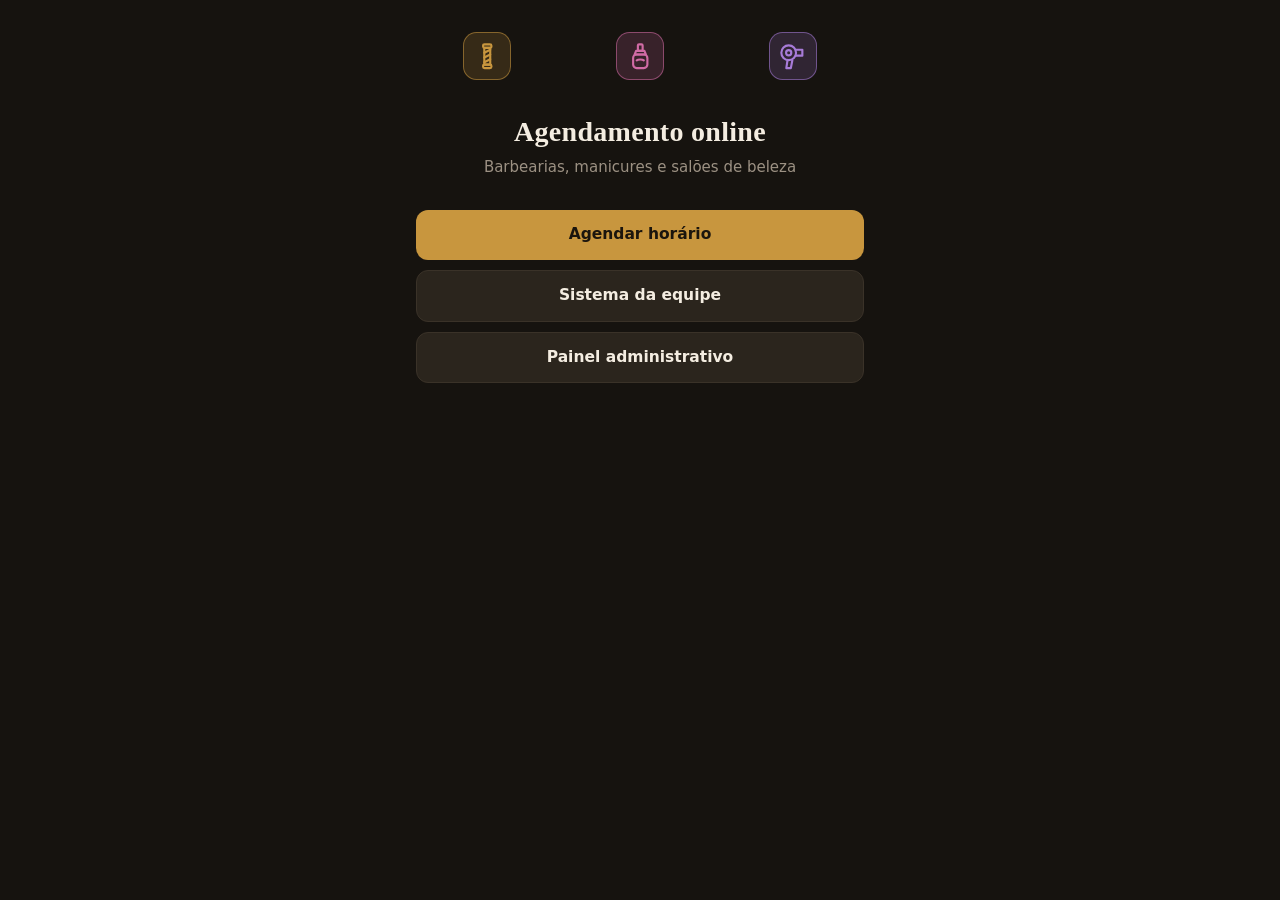
<file: index.html>
<!doctype html>
<html lang="pt-BR">
<head>
  <meta charset="utf-8">
  <meta name="viewport" content="width=device-width, initial-scale=1">
  <meta name="theme-color" content="#16130f">
  <title>Agendamento online</title>
  <link rel="icon" href="comum/icones/icone-192.png">
  <link rel="stylesheet" href="comum/app.css?v=mwjdxwxi">
  <link rel="stylesheet" href="comum/web.css?v=mwjdxwxi">
</head>
<body>
  <div class="pagina">
    <div class="brand"><div class="icones-login" id="logos"></div><h1>Agendamento online</h1><p>Barbearias, manicures e salões de beleza</p></div>
    <div class="btns">
      <a class="btn" style="display:block;text-align:center;text-decoration:none" href="agendar/">Agendar horário</a>
      <a class="btn ghost" style="display:block;text-align:center;text-decoration:none" href="app/">Sistema da equipe</a>
      <a class="btn ghost" style="display:block;text-align:center;text-decoration:none" href="painel/">Painel administrativo</a>
    </div>
  </div>
  <script src="comum/tipos.js?v=mwjdxwxi"></script>
  <script>document.getElementById('logos').innerHTML = Object.keys(TIPOS).map((t) => logoTipo(t, null, 48)).join('');</script>
</body>
</html>
</file>
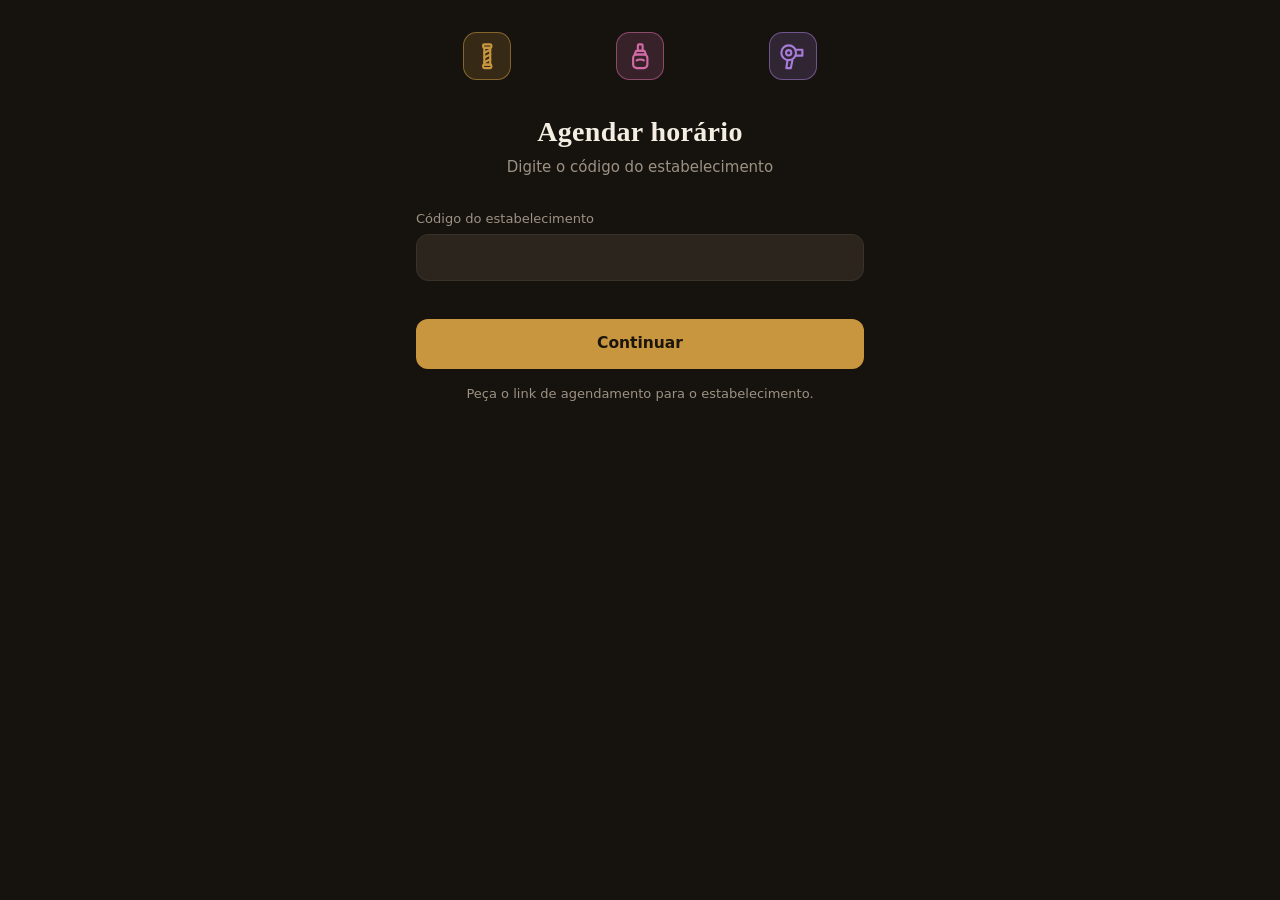
<file: agendar/index.html>
<!doctype html>
<html lang="pt-BR">
<head>
  <meta charset="utf-8">
  <meta name="viewport" content="width=device-width, initial-scale=1, viewport-fit=cover">
  <meta name="theme-color" content="#16130f">
  <title>Agendar horário</title>
  <link rel="icon" href="../comum/icones/icone-192.png">
  <link rel="stylesheet" href="../comum/app.css?v=mwjdxwxi">
  <link rel="stylesheet" href="../comum/web.css?v=mwjdxwxi">
</head>
<body>
  <div id="app" class="pagina"></div>
  <div id="overlays"></div>
  <div id="toast" class="toast"></div>
  <script src="../comum/supabase.js?v=mwjdxwxi"></script>
  <script src="../comum/comum.js?v=mwjdxwxi"></script>
  <script src="../comum/tipos.js?v=mwjdxwxi"></script>
  <script src="agendar.js?v=mwjdxwxi"></script>
</body>
</html>
</file>
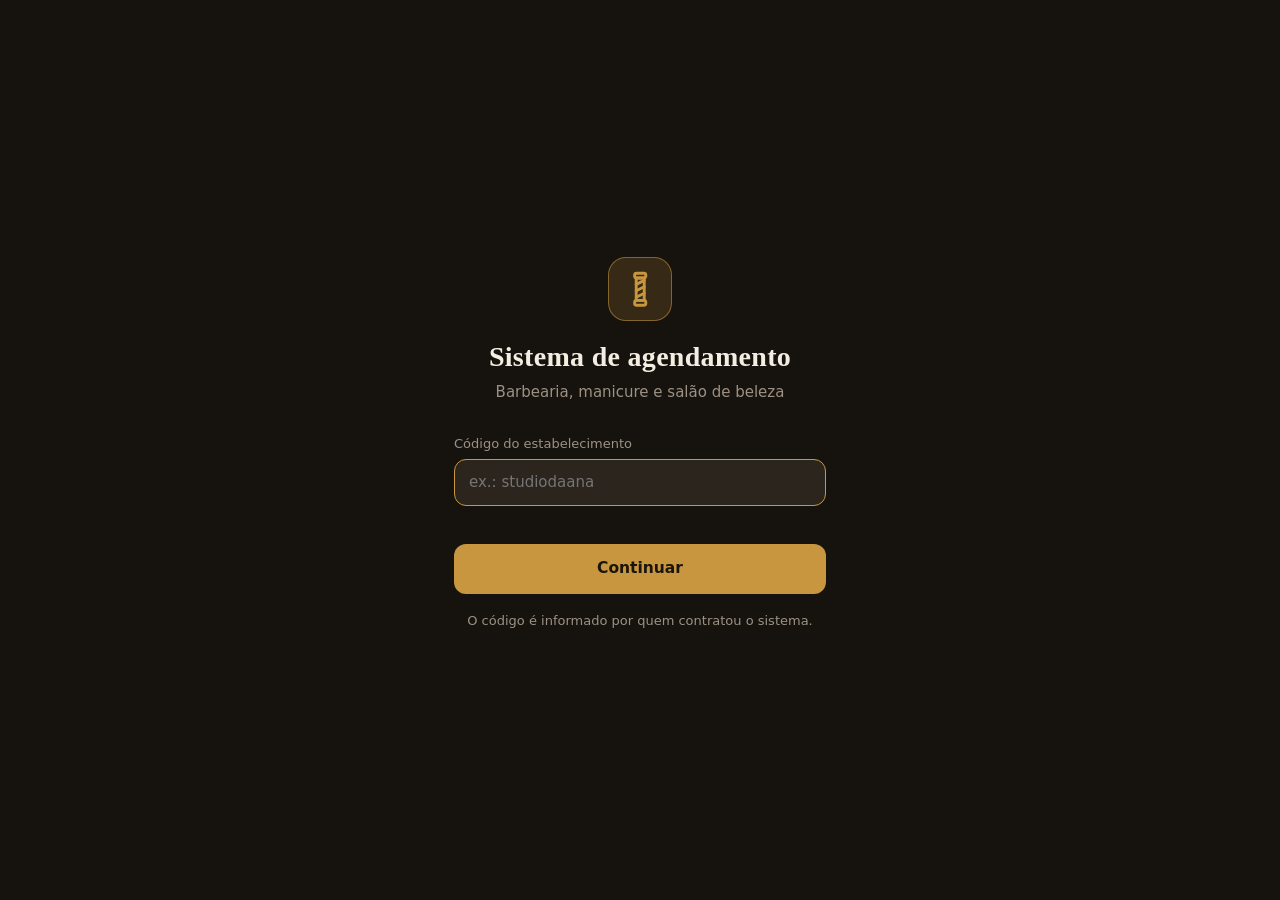
<file: app/index.html>
<!doctype html>
<html lang="pt-BR">
<head>
  <meta charset="utf-8">
  <meta name="viewport" content="width=device-width, initial-scale=1, viewport-fit=cover">
  <meta name="theme-color" content="#16130f">
  <meta name="robots" content="noindex">
  <meta name="mobile-web-app-capable" content="yes">
  <meta name="apple-mobile-web-app-capable" content="yes">
  <title>Sistema</title>
  <link rel="manifest" href="manifest.webmanifest">
  <link rel="icon" href="../comum/icones/icone-192.png">
  <link rel="apple-touch-icon" href="../comum/icones/icone-180.png">
  <link rel="stylesheet" href="../comum/app.css?v=mwjdxwxi">
</head>
<body>
  <div id="app"></div>
  <div id="overlays"></div>
  <div id="toast" class="toast"></div>
  <script src="../comum/supabase.js?v=mwjdxwxi"></script>
  <script src="../comum/tipos.js?v=mwjdxwxi"></script>
  <script src="app.js?v=mwjdxwxi"></script>
</body>
</html>
</file>
<file: comum/app.css>
:root {
  --bg: #16130f;
  --surface: #211c16;
  --surface-2: #2b251d;
  --line: #3a3228;
  --text: #f4ede1;
  --muted: #9c9183;
  --gold: #c8963e;
  --gold-soft: rgba(200, 150, 62, .14);
  --green: #74b36f;
  --green-soft: rgba(116, 179, 111, .14);
  --red: #d8604f;
  --red-soft: rgba(216, 96, 79, .14);
  --blue: #6c9bd8;
  --blue-soft: rgba(108, 155, 216, .14);
  --on-gold: #1b150d;
  --radius: 14px;
  --nav-h: 64px;
}

* { box-sizing: border-box; -webkit-tap-highlight-color: transparent; }
html, body { margin: 0; padding: 0; background: var(--bg); color: var(--text); }
body {
  font-family: system-ui, -apple-system, "Segoe UI", Roboto, sans-serif;
  font-size: 15px;
  line-height: 1.4;
  overscroll-behavior: none;
}
button, input, select, textarea { font: inherit; color: inherit; }
button { cursor: pointer; }

/* ---------- Login ---------- */
.login {
  min-height: 100vh;
  display: flex; flex-direction: column; justify-content: center;
  padding: 32px 24px;
  max-width: 420px; margin: 0 auto;
}
.brand { text-align: center; margin-bottom: 32px; }
.pole {
  width: 22px; height: 64px; margin: 0 auto 16px; border-radius: 11px;
  border: 3px solid var(--gold);
  background: repeating-linear-gradient(135deg, #f4ede1 0 8px, #b33a2e 8px 16px, #f4ede1 16px 24px, #2e5aa8 24px 32px);
}
.brand h1 {
  font-family: Georgia, "Times New Roman", serif;
  font-weight: 600; font-size: 28px; margin: 0; letter-spacing: .3px;
}
.brand p { color: var(--muted); margin: 6px 0 0; }

/* ---------- Shell ---------- */
.topbar {
  position: sticky; top: 0; z-index: 5;
  display: flex; align-items: center; justify-content: space-between;
  padding: 14px 16px 10px;
  background: var(--bg);
}
.topbar h2 { margin: 0; font-size: 22px; font-weight: 700; }
.topbar .sub { color: var(--muted); font-size: 13px; }
.chip {
  display: inline-flex; align-items: center; gap: 6px;
  padding: 6px 10px; border-radius: 999px;
  background: var(--surface); color: var(--muted); font-size: 13px;
  border: 1px solid var(--line);
}
.content { padding: 4px 16px calc(var(--nav-h) + 90px); }

.nav {
  position: fixed; left: 0; right: 0; bottom: 0; z-index: 10;
  height: var(--nav-h);
  display: flex; background: var(--surface);
  border-top: 1px solid var(--line);
}
.nav button {
  flex: 1; border: 0; background: none; color: var(--muted);
  display: flex; flex-direction: column; align-items: center; justify-content: center; gap: 3px;
  font-size: 11.5px;
}
.nav button svg { width: 22px; height: 22px; }
.nav button.on { color: var(--gold); }

.fab {
  position: fixed; right: 18px; bottom: calc(var(--nav-h) + 18px); z-index: 9;
  width: 56px; height: 56px; border-radius: 18px; border: 0;
  background: var(--gold); color: var(--on-gold);
  box-shadow: 0 6px 18px rgba(0,0,0,.45);
  display: flex; align-items: center; justify-content: center;
}
.fab svg { width: 26px; height: 26px; }

/* ---------- Componentes ---------- */
.card {
  background: var(--surface); border: 1px solid var(--line);
  border-radius: var(--radius); padding: 14px;
}
.stack > * + * { margin-top: 10px; }
.section-title {
  margin: 22px 0 10px; font-size: 13px; letter-spacing: .6px;
  text-transform: uppercase; color: var(--muted); font-weight: 600;
  display: flex; justify-content: space-between; align-items: center;
}
.stats { display: grid; grid-template-columns: 1fr 1fr; gap: 10px; }
.stat { background: var(--surface); border: 1px solid var(--line); border-radius: var(--radius); padding: 12px 14px; }
.stat.wide { grid-column: span 2; }
.stat .lbl { color: var(--muted); font-size: 12.5px; }
.stat .val { white-space: nowrap; font-size: 20px; font-weight: 700; margin-top: 2px; font-variant-numeric: tabular-nums; }
.stat.gold .val { color: var(--gold); }
.pos { color: var(--green); }
.neg { color: var(--red); }

.list { background: var(--surface); border: 1px solid var(--line); border-radius: var(--radius); overflow: hidden; }
.item {
  display: flex; align-items: center; gap: 12px;
  padding: 12px 14px; border-bottom: 1px solid var(--line);
  width: 100%; background: none; border-left: 0; border-right: 0; border-top: 0; text-align: left;
}
.item:last-child { border-bottom: 0; }
.item:active { background: var(--surface-2); }
.item .main { flex: 1; min-width: 0; }
.item .t { font-weight: 600; white-space: nowrap; overflow: hidden; text-overflow: ellipsis; }
.item .s { color: var(--muted); font-size: 13px; white-space: nowrap; overflow: hidden; text-overflow: ellipsis; }
.icon-btn {
  flex: none; width: 40px; height: 40px; border-radius: 12px;
  border: 1px solid var(--line); background: var(--surface-2); color: var(--muted);
  display: flex; align-items: center; justify-content: center;
}
.icon-btn svg { width: 19px; height: 19px; }
.icon-btn:active { filter: brightness(.9); }
.icon-btn.danger { background: var(--red-soft); color: var(--red); border-color: transparent; }
.item .right { text-align: right; font-variant-numeric: tabular-nums; white-space: nowrap; }
.time {
  min-width: 52px; text-align: center; font-weight: 700; font-variant-numeric: tabular-nums;
  padding: 6px 0; border-radius: 10px; background: var(--surface-2);
}
.avatar {
  width: 40px; height: 40px; border-radius: 50%; flex: none;
  display: flex; align-items: center; justify-content: center;
  background: var(--gold-soft); color: var(--gold); font-weight: 700;
}

.badge {
  display: inline-block; padding: 2px 8px; border-radius: 999px; font-size: 11.5px; font-weight: 600;
}
.b-agendado { background: var(--blue-soft); color: var(--blue); }
.b-concluido { background: var(--green-soft); color: var(--green); }
.b-cancelado { background: var(--red-soft); color: var(--red); }
.b-faltou { background: var(--surface-2); color: var(--muted); }

.empty { text-align: center; color: var(--muted); padding: 28px 12px; }

.datebar { display: flex; align-items: center; gap: 8px; margin-bottom: 12px; }
.datebar .d {
  flex: 1; text-align: center; padding: 10px; border-radius: 12px;
  background: var(--surface); border: 1px solid var(--line); font-weight: 600;
  position: relative;
}
.datebar .d input { position: absolute; inset: 0; opacity: 0; width: 100%; }
.iconbtn {
  width: 42px; height: 42px; border-radius: 12px; border: 1px solid var(--line);
  background: var(--surface); display: flex; align-items: center; justify-content: center; flex: none;
}
.iconbtn svg { width: 20px; height: 20px; }

.search {
  width: 100%; padding: 12px 14px; border-radius: 12px;
  background: var(--surface); border: 1px solid var(--line); outline: none; margin-bottom: 12px;
}
.search:focus { border-color: var(--gold); }

.bars .row { display: flex; align-items: center; gap: 10px; margin: 8px 0; font-size: 13.5px; }
.bars .row .n { width: 96px; color: var(--muted); }
.bars .row .bar { flex: 1; height: 8px; background: var(--surface-2); border-radius: 4px; overflow: hidden; }
.bars .row .bar i { display: block; height: 100%; background: var(--gold); border-radius: 4px; }
.bars .row .v { min-width: 92px; text-align: right; font-variant-numeric: tabular-nums; white-space: nowrap; }

.quick { display: grid; grid-template-columns: repeat(3, 1fr); gap: 10px; }
.quick button {
  background: var(--surface); border: 1px solid var(--line); border-radius: var(--radius);
  padding: 14px 6px; display: flex; flex-direction: column; align-items: center; gap: 6px; font-size: 13px;
}
.quick button svg { width: 22px; height: 22px; color: var(--gold); }

/* ---------- Formulários ---------- */
.field { margin-bottom: 14px; }
.field label { display: block; font-size: 13px; color: var(--muted); margin-bottom: 6px; }
.field input, .field select, .field textarea {
  width: 100%; padding: 12px 14px; border-radius: 12px;
  background: var(--surface-2); border: 1px solid var(--line); outline: none;
  -webkit-appearance: none; appearance: none;
}
.field select {
  background-image: linear-gradient(45deg, transparent 50%, var(--muted) 50%), linear-gradient(135deg, var(--muted) 50%, transparent 50%);
  background-position: calc(100% - 18px) 52%, calc(100% - 13px) 52%;
  background-size: 5px 5px; background-repeat: no-repeat; padding-right: 34px;
}
.field textarea { min-height: 76px; resize: vertical; }
.field input:focus, .field select:focus, .field textarea:focus { border-color: var(--gold); }
.row2 { display: grid; grid-template-columns: 1fr 1fr; gap: 10px; }
.row3 { display: grid; grid-template-columns: 1fr 1.6fr 1.2fr; gap: 8px; }

.btn {
  width: 100%; padding: 14px; border-radius: 12px; border: 0;
  background: var(--gold); color: var(--on-gold); font-weight: 700; font-size: 15.5px;
}
.btn:active { filter: brightness(.92); }
.btn.ghost { background: var(--surface-2); color: var(--text); border: 1px solid var(--line); }
.btn.danger { background: var(--red-soft); color: var(--red); }
.btn.green { background: var(--green); color: #0f1a0e; }
.btns { display: grid; gap: 10px; margin-top: 6px; }
.btns.two { grid-template-columns: 1fr 1fr; }

.seg { display: grid; grid-auto-flow: column; grid-auto-columns: 1fr; gap: 6px; background: var(--surface-2); padding: 4px; border-radius: 12px; margin-bottom: 14px; }
.seg button { border: 0; background: none; padding: 9px 4px; border-radius: 9px; color: var(--muted); font-weight: 600; font-size: 13.5px; }
.seg button.on { background: var(--surface); color: var(--text); box-shadow: 0 1px 0 var(--line); }
.seg.in button.on { color: var(--green); }
.seg.out button.on { color: var(--red); }

.err { color: var(--red); font-size: 13.5px; min-height: 18px; margin: -4px 0 10px; }
.hint { color: var(--muted); font-size: 13px; }

/* ---------- Janelas (bottom sheet) ---------- */
.overlay {
  position: fixed; inset: 0; z-index: 50;
  background: rgba(0,0,0,.6);
  display: flex; align-items: flex-end; justify-content: center;
  animation: fade .15s ease-out;
}
.sheet {
  width: 100%; max-width: 560px; max-height: 92vh; overflow-y: auto;
  background: var(--surface); border-radius: 20px 20px 0 0;
  padding: 8px 18px 22px; border-top: 1px solid var(--line);
  animation: up .2s ease-out;
}
.sheet .grab { width: 40px; height: 4px; border-radius: 2px; background: var(--line); margin: 4px auto 12px; }
.sheet h3 { margin: 0 0 16px; font-size: 19px; }
.sheet .kv { display: flex; justify-content: space-between; padding: 9px 0; border-bottom: 1px solid var(--line); gap: 12px; }
.sheet .kv span:first-child { color: var(--muted); }
.sheet .kv span:last-child { text-align: right; }
.overlay.center { align-items: center; padding: 24px; }
.overlay.center .sheet { border-radius: 18px; border: 1px solid var(--line); }

@keyframes up { from { transform: translateY(40px); opacity: .4; } to { transform: none; opacity: 1; } }
@keyframes fade { from { opacity: 0; } to { opacity: 1; } }

.toast {
  position: fixed; left: 50%; bottom: calc(var(--nav-h) + 20px); z-index: 100;
  transform: translateX(-50%) translateY(20px); opacity: 0; pointer-events: none;
  background: var(--text); color: var(--bg); padding: 10px 16px; border-radius: 12px;
  font-weight: 600; font-size: 14px; transition: all .2s; max-width: 90vw; text-align: center;
}
.toast.show { opacity: 1; transform: translateX(-50%) translateY(0); }
.toast.bad { background: var(--red); color: #fff; }

/* ---------- Agenda: profissional, semana e horários livres ---------- */
.ok { color: var(--green); }
.item.ag { box-shadow: inset 4px 0 0 var(--prof, var(--line)); }
.time small { display: block; font-size: 11px; font-weight: 500; color: var(--muted); }
.legend { display: flex; flex-wrap: wrap; gap: 6px 14px; margin: 0 0 12px; font-size: 13px; color: var(--muted); }
.legend span { display: inline-flex; align-items: center; gap: 6px; }
.legend i { width: 10px; height: 10px; border-radius: 3px; display: inline-block; }
.dayhead {
  width: 100%; display: flex; justify-content: space-between; align-items: center;
  margin: 16px 0 8px; padding: 0; border: 0; background: none;
  font-size: 13px; letter-spacing: .4px; text-transform: uppercase; font-weight: 600; color: var(--muted);
}
.dayhead.today { color: var(--gold); }
.slots { display: flex; gap: 6px; overflow-x: auto; padding-bottom: 4px; scrollbar-width: none; }
.slots button {
  flex: none; padding: 8px 11px; border-radius: 10px; border: 1px solid var(--line);
  background: var(--surface-2); font-variant-numeric: tabular-nums; font-size: 14px;
}
.slots button.on { background: var(--gold); color: var(--on-gold); border-color: var(--gold); font-weight: 700; }
.btn.small { width: auto; padding: 8px 14px; font-size: 14px; flex: none; }
.icon-btn.wa { color: var(--green); background: var(--green-soft); border-color: transparent; }
.link { border: 0; background: none; color: var(--gold); font-weight: 600; font-size: 13px; text-transform: none; letter-spacing: 0; padding: 0; }
.quick button .badge { margin-left: 2px; }

/* ---------- Concluir atendimento ---------- */
.prod-row { display: grid; grid-template-columns: 1fr 64px 40px; gap: 8px; margin-bottom: 8px; align-items: center; }
.prod-row select, .prod-row input {
  width: 100%; padding: 10px; border-radius: 10px; background: var(--surface-2); border: 1px solid var(--line); outline: none;
  -webkit-appearance: none; appearance: none; min-width: 0;
}
.total { text-align: right; font-size: 16px; margin: 4px 0 10px; }
.total b { color: var(--gold); font-size: 20px; }

/* ---------- Avisos, fidelidade, cores ---------- */
.card.alert { border-color: var(--gold); background: var(--gold-soft); margin-bottom: 14px; }
.card.alert .btns { margin-top: 12px; }
.card.fid { margin-top: 14px; }
.card.fid .t { font-weight: 600; margin-bottom: 8px; }
.stamps { display: flex; flex-wrap: wrap; gap: 6px; margin-bottom: 6px; }
.stamps i { width: 22px; height: 22px; border-radius: 50%; border: 2px dashed var(--line); display: inline-block; }
.stamps i.on { background: var(--gold); border: 2px solid var(--gold); }
.swatches { display: flex; flex-wrap: wrap; gap: 10px; }
.swatches button { width: 34px; height: 34px; border-radius: 50%; border: 3px solid transparent; }
.swatches button.on { border-color: var(--text); }
.hr-row { gap: 8px; }
.hr-row .check { flex: 1; display: flex; align-items: center; gap: 8px; font-weight: 600; min-width: 0; }
.hr-row .check input { width: 18px; height: 18px; accent-color: var(--gold); }
.hr-row input[type=time] {
  width: 92px; padding: 8px; border-radius: 10px; background: var(--surface-2); border: 1px solid var(--line); outline: none;
}

/* ---------- Gráfico de colunas (série única) ---------- */
.colchart { width: 100%; height: auto; display: block; }
.colchart .axis { stroke: var(--line); stroke-width: 1; }
.colchart .hit { fill: transparent; }
.colchart .bar { fill: var(--gold); opacity: .55; }
.colchart .col.cur .bar, .colchart .col.sel .bar { opacity: 1; }
.colchart text { fill: var(--muted); font-size: 9.5px; }
.colchart .col.sel text { fill: var(--text); font-weight: 700; }

/* Barra fina no topo enquanto o app conversa com o servidor */
body::before {
  content: ''; position: fixed; top: 0; left: 0; right: 0; height: 3px; z-index: 100;
  background: linear-gradient(90deg, transparent, var(--gold), transparent);
  background-size: 50% 100%; background-repeat: no-repeat;
  opacity: 0; transition: opacity .2s; pointer-events: none;
}
body.carregando::before { opacity: 1; animation: carregando 1s linear infinite; }
@keyframes carregando { from { background-position: -50% 0; } to { background-position: 150% 0; } }

/* Listas de horários em grade (página de agendamento) */
.slots.grade { flex-wrap: wrap; overflow: visible; }

/* ---------- Logo do tipo de estabelecimento ---------- */
.logo-tipo {
  display: inline-flex; align-items: center; justify-content: center; flex: none;
  border-radius: 28%; background: color-mix(in srgb, var(--c) 18%, transparent); color: var(--c);
  border: 1.5px solid color-mix(in srgb, var(--c) 55%, transparent);
}
.logo-tipo svg { width: 62%; height: 62%; }
.brand .logo-tipo { margin: 0 auto 16px; }

/* ---------- Sistema da equipe no computador: menu à esquerda ---------- */
.nav .nav-marca { display: none; }
@media (min-width: 900px) {
  .shell { padding-left: 232px; }
  .shell .nav {
    top: 0; right: auto; width: 232px; height: auto;
    flex-direction: column; justify-content: flex-start; gap: 2px;
    padding: 18px 12px; border-top: 0; border-right: 1px solid var(--line);
  }
  .shell .nav .nav-marca { display: flex; align-items: center; gap: 10px; padding: 4px 8px 18px; font-weight: 700; min-width: 0; }
  .shell .nav .nav-marca span:last-child { overflow: hidden; text-overflow: ellipsis; white-space: nowrap; }
  .shell .nav button { flex: none; flex-direction: row; justify-content: flex-start; gap: 12px; padding: 11px 12px; border-radius: 10px; font-size: 14.5px; }
  .shell .nav button:hover { background: var(--surface-2); color: var(--text); }
  .shell .nav button.on { background: var(--gold-soft); color: var(--gold); }
  .shell .topbar, .shell .content { max-width: 1040px; margin: 0 auto; padding-left: 28px; padding-right: 28px; }
  .shell .content { padding-bottom: 110px; }
  .shell .fab { bottom: 28px; right: 28px; }
  .toast { bottom: 28px; }
  .shell .content .stats { grid-template-columns: repeat(4, 1fr); }
  .shell .content .quick { grid-template-columns: repeat(6, 1fr); }
  button.item:hover, .item[role=button]:hover { background: var(--surface-2); }
}
@media (min-width: 720px) {
  .overlay { align-items: center; padding: 24px; }
  .sheet { border-radius: 18px; border: 1px solid var(--line); max-height: 88vh; }
  .sheet .grab { display: none; }
}
.logo-img { display: inline-block; flex: none; border-radius: 28%; object-fit: cover; background: var(--surface-2); border: 1.5px solid var(--line); }
.brand .logo-img { display: block; margin: 0 auto 16px; }

/* ---------- Agenda em grade (uma coluna por profissional) ---------- */
.grade-ag { overflow-x: auto; background: var(--surface); border: 1px solid var(--line); border-radius: var(--radius); }
.ga-tabela { min-width: calc(56px + var(--cols) * 150px); }
.ga-cab, .ga-corpo { display: grid; grid-template-columns: 56px repeat(var(--cols), minmax(150px, 1fr)); }
.ga-cab { border-bottom: 1px solid var(--line); }
.ga-prof { padding: 10px 10px 8px; font-weight: 700; font-size: 14px; border-left: 1px solid var(--line); display: flex; align-items: center; gap: 7px; flex-wrap: wrap; }
.ga-prof i { width: 10px; height: 10px; border-radius: 3px; flex: none; }
.ga-prof small { width: 100%; color: var(--muted); font-weight: 500; font-size: 12px; }
.ga-corpo { position: relative; background-image: repeating-linear-gradient(to bottom, var(--line) 0 1px, transparent 1px calc(var(--hora) / 2), color-mix(in srgb, var(--line) 45%, transparent) calc(var(--hora) / 2) calc(var(--hora) / 2 + 1px), transparent calc(var(--hora) / 2 + 1px) var(--hora)); }
.ga-horas { position: relative; }
.ga-horas span { position: absolute; right: 8px; transform: translateY(-50%); font-size: 11.5px; color: var(--muted); font-variant-numeric: tabular-nums; }
.ga-horas span:first-child { transform: none; }
.ga-col { position: relative; border-left: 1px solid var(--line); cursor: copy; }
.ga-col:hover { background: color-mix(in srgb, var(--gold) 5%, transparent); }
.ga-fora { position: absolute; left: 0; right: 0; cursor: not-allowed; background: repeating-linear-gradient(135deg, color-mix(in srgb, var(--bg) 70%, transparent) 0 6px, transparent 6px 12px); display: flex; align-items: center; justify-content: center; }
.ga-fora span { color: var(--muted); font-size: 13px; background: var(--surface); padding: 2px 8px; border-radius: 8px; }
.ga-ag {
  position: absolute; left: 4px; right: 4px; overflow: hidden; text-align: left; cursor: pointer;
  border: 1px solid var(--line); border-left: 4px solid var(--prof); border-radius: 8px;
  background: var(--surface-2); padding: 3px 7px; font-size: 13px; line-height: 1.3;
}
.ga-ag:hover { filter: brightness(1.15); }
.ga-ag b { font-variant-numeric: tabular-nums; }
.ga-ag small { display: block; color: var(--muted); font-size: 12px; white-space: nowrap; overflow: hidden; text-overflow: ellipsis; }
.ga-ag.ga-concluido { background: color-mix(in srgb, var(--green) 14%, var(--surface-2)); }
.ga-ag.ga-faltou { opacity: .6; text-decoration: line-through; }
.ga-agora { position: absolute; left: 56px; right: 0; height: 2px; background: var(--red); pointer-events: none; z-index: 2; }
.ga-agora::before { content: ''; position: absolute; left: -5px; top: -4px; width: 10px; height: 10px; border-radius: 50%; background: var(--red); }

/* ---------- Página do estabelecimento: logo e fotos ---------- */
.logo-linha { display: flex; align-items: center; gap: 10px; flex-wrap: wrap; }
.logo-linha label.btn { cursor: pointer; }
.fotos-ed { display: grid; grid-template-columns: repeat(3, 1fr); gap: 8px; }
.fotos-ed .foto { position: relative; aspect-ratio: 1; border-radius: 12px; overflow: hidden; background: var(--surface-2); border: 1px solid var(--line); }
.fotos-ed .foto img { width: 100%; height: 100%; object-fit: cover; display: block; }
.fotos-ed .foto .icon-btn { position: absolute; top: 6px; right: 6px; width: 32px; height: 32px; }
.fotos-ed .foto.nova { display: flex; flex-direction: column; align-items: center; justify-content: center; gap: 4px; color: var(--muted); cursor: pointer; border-style: dashed; font-size: 13px; }
.fotos-ed .foto.nova svg { width: 24px; height: 24px; }

/* ---------- Pagamentos online (Asaas) ---------- */
.qr-pix { display: block; width: 220px; max-width: 70%; margin: 4px auto 14px; background: #fff; border-radius: 12px; padding: 8px; }
.cob-status { text-align: center; font-weight: 600; margin: 10px 0 4px; color: var(--muted); }
.cob-status.ok, .cob-status .ok { color: var(--green); }
ol.passos { margin: 0 0 14px; padding-left: 20px; color: var(--muted); font-size: 14px; }
ol.passos li { margin-bottom: 6px; }
ol.passos a { color: var(--gold); }
.asaas-box { margin-top: 10px; padding: 10px; border-radius: 12px; border: 1px dashed var(--gold); background: var(--gold-soft); }
.asaas-box label { color: var(--text) !important; font-weight: 600; }
</file>
<file: comum/web.css>
/* Ajustes para as páginas web; o visual base é o mesmo do app (app.css, copiado na publicação). */
body { min-height: 100vh; }
.pagina { max-width: 480px; margin: 0 auto; padding: 32px 16px 48px; }
.pagina.larga { max-width: 960px; }
.topo-web { display: flex; align-items: center; justify-content: space-between; gap: 12px; margin-bottom: 18px; }
.topo-web h1 { font-family: Georgia, "Times New Roman", serif; font-weight: 600; font-size: 24px; margin: 0; }
.topo-web .sub { color: var(--muted); font-size: 13px; }
.link-btn { border: 0; background: none; color: var(--gold); font-weight: 600; padding: 6px 0; }
.chip-st { display: inline-block; padding: 2px 9px; border-radius: 999px; font-size: 12px; font-weight: 700; white-space: nowrap; }
.st-em_dia { background: var(--green-soft); color: var(--green); }
.st-a_vencer { background: var(--gold-soft); color: var(--gold); }
.st-vencida { background: var(--red-soft); color: var(--red); }
.st-inativa { background: var(--surface-2); color: var(--muted); }
.filtros { display: flex; gap: 8px; flex-wrap: wrap; margin: 14px 0; }
.filtros input { flex: 1; min-width: 180px; }
.qr { background: #fff; border-radius: 12px; padding: 10px; width: 200px; margin: 8px auto; }
.qr svg { display: block; width: 100%; height: auto; }
.copiar { display: flex; gap: 8px; }
.copiar input { flex: 1; min-width: 0; }
.grid-cards { display: grid; grid-template-columns: repeat(auto-fill, minmax(150px, 1fr)); gap: 10px; }
@media (min-width: 720px) { .sheet { max-width: 560px; margin: 0 auto; } }

/* ---------- Painel: menu lateral ---------- */
.painel { min-height: 100vh; }
.menu {
  position: fixed; top: 0; bottom: 0; left: 0; z-index: 40; width: 248px;
  display: flex; flex-direction: column; gap: 2px; padding: 18px 12px;
  background: var(--surface); border-right: 1px solid var(--line);
  transform: translateX(-100%); transition: transform .2s ease-out; overflow-y: auto;
}
.menu .marca { display: flex; align-items: center; gap: 10px; padding: 4px 8px 18px; }
.menu .marca b { display: block; font-size: 15px; }
.menu .marca small { color: var(--muted); font-size: 12px; }
.menu .marca .icones { display: flex; gap: 3px; }
.menu a {
  display: flex; align-items: center; gap: 12px; padding: 11px 12px; border-radius: 10px;
  color: var(--muted); text-decoration: none; font-weight: 600; font-size: 14.5px;
}
.menu a svg { width: 20px; height: 20px; flex: none; }
.menu a:hover { background: var(--surface-2); color: var(--text); }
.menu a.on { background: var(--gold-soft); color: var(--gold); }
.menu .rodape { margin-top: auto; padding: 14px 8px 0; border-top: 1px solid var(--line); color: var(--muted); font-size: 13px; }
.menu-fundo { position: fixed; inset: 0; z-index: 39; background: rgba(0,0,0,.55); display: none; }
.painel.aberto .menu { transform: none; }
.painel.aberto .menu-fundo { display: block; }
.principal { padding: 14px 16px 64px; max-width: 1180px; margin: 0 auto; }
.principal .topo-web { position: sticky; top: 0; z-index: 5; background: var(--bg); padding: 8px 0 10px; margin-bottom: 10px; }
.topo-web .titulo { display: flex; align-items: center; gap: 10px; min-width: 0; }
.topo-web .acoes { display: flex; gap: 8px; flex-wrap: wrap; justify-content: flex-end; }
.hamb { width: 42px; height: 42px; border-radius: 12px; border: 1px solid var(--line); background: var(--surface); display: flex; align-items: center; justify-content: center; flex: none; }
.hamb svg { width: 22px; height: 22px; }
@media (min-width: 960px) {
  .menu { transform: none; }
  .menu-fundo, .hamb { display: none !important; }
  .principal { margin-left: 248px; padding: 18px 32px 64px; }
}
@media (min-width: 1428px) { .principal { margin-left: max(248px, calc((100vw - 1180px) / 2)); } }

/* ---------- Painel: grades e cartões ---------- */
.blocos { display: grid; gap: 12px; }
.blocos.k4 { grid-template-columns: repeat(2, 1fr); }
.blocos.k3 { grid-template-columns: 1fr; }
.blocos.k2 { grid-template-columns: 1fr; }
@media (min-width: 720px) { .blocos.k4 { grid-template-columns: repeat(4, 1fr); } .blocos.k3 { grid-template-columns: repeat(3, 1fr); } .blocos.k2 { grid-template-columns: 1fr 1fr; } }
.blocos .stat .val { font-size: 22px; }
.stat .det { color: var(--muted); font-size: 12.5px; margin-top: 2px; }
.card h4 { margin: 0 0 10px; font-size: 14px; color: var(--muted); font-weight: 600; text-transform: uppercase; letter-spacing: .5px; }
.tipo-card { display: flex; align-items: center; gap: 12px; }
.tipo-card .n { font-size: 22px; font-weight: 700; }
.tipo-card .s { color: var(--muted); font-size: 13px; }

/* ---------- Gráfico de colunas em HTML (uma série) ---------- */
.colunas { display: flex; align-items: flex-end; gap: 6px; height: 170px; padding-top: 22px; border-bottom: 1px solid var(--line); }
.colunas .col { flex: 1; height: 100%; display: flex; flex-direction: column; justify-content: flex-end; position: relative; outline: none; cursor: default; }
.colunas .col i { display: block; background: var(--gold); opacity: .55; border-radius: 4px 4px 0 0; min-height: 0; }
.colunas .col.atual i, .colunas .col:hover i, .colunas .col:focus i { opacity: 1; }
.colunas .col .v { position: absolute; left: 50%; transform: translateX(-50%); bottom: calc(var(--h) + 4px); font-size: 11.5px; color: var(--text); white-space: nowrap; font-variant-numeric: tabular-nums; display: none; }
.colunas .col.atual .v { display: block; }
.colunas .col:hover .v, .colunas .col:focus .v { display: none; }
.colunas .col .tip {
  position: absolute; left: 50%; bottom: calc(var(--h) + 8px); transform: translateX(-50%); z-index: 3;
  background: var(--text); color: var(--bg); border-radius: 8px; padding: 6px 9px; font-size: 12.5px; white-space: nowrap;
  pointer-events: none; display: none; box-shadow: 0 4px 14px rgba(0,0,0,.35);
}
.colunas .col:hover .tip, .colunas .col:focus .tip { display: block; }
.colunas .col:first-child .tip { left: 0; transform: none; }
.colunas .col:last-child .tip { left: auto; right: 0; transform: none; }
.rotulos { display: flex; gap: 6px; margin-top: 6px; }
.rotulos span { flex: 1; text-align: center; font-size: 11px; color: var(--muted); }
details.tabela { margin-top: 10px; }
details.tabela summary { color: var(--gold); font-size: 13px; font-weight: 600; cursor: pointer; }
table.dados { width: 100%; border-collapse: collapse; font-size: 13.5px; margin-top: 8px; font-variant-numeric: tabular-nums; }
table.dados th, table.dados td { padding: 7px 8px; border-bottom: 1px solid var(--line); text-align: right; white-space: nowrap; }
table.dados th:first-child, table.dados td:first-child { text-align: left; }
table.dados th { color: var(--muted); font-weight: 600; font-size: 12.5px; }
.rolar { overflow-x: auto; }

/* ---------- Tipo e cor do estabelecimento ---------- */
.tipos-escolha { display: grid; grid-template-columns: repeat(3, 1fr); gap: 10px; margin-bottom: 14px; }
.tipos-escolha button {
  display: flex; flex-direction: column; align-items: center; gap: 8px; padding: 14px 6px;
  border-radius: 14px; border: 2px solid var(--line); background: var(--surface-2); font-weight: 600; font-size: 13.5px;
}
.tipos-escolha button.on { border-color: var(--gold); background: var(--gold-soft); }
.cores { display: flex; flex-wrap: wrap; gap: 10px; align-items: center; }
.cores button.cor { width: 34px; height: 34px; border-radius: 50%; border: 3px solid transparent; box-shadow: inset 0 0 0 1px rgba(255,255,255,.12); }
.cores button.cor.on { border-color: var(--text); }
.cores label.outra { display: inline-flex; align-items: center; gap: 8px; padding: 7px 12px; border-radius: 999px; border: 1px solid var(--line); background: var(--surface-2); cursor: pointer; font-size: 13.5px; font-weight: 600; }
.cores label.outra input { width: 26px; height: 26px; border: 0; padding: 0; background: none; cursor: pointer; }
.previa { display: flex; align-items: center; gap: 14px; padding: 14px; border-radius: 14px; border: 1px solid var(--line); background: var(--bg); margin: 12px 0 18px; }
.previa .nome { font-weight: 700; font-size: 17px; }
.previa .bt { margin-left: auto; padding: 8px 14px; border-radius: 10px; background: var(--c); color: var(--on); font-weight: 700; font-size: 13.5px; white-space: nowrap; }
.form-pagina { max-width: 760px; }
.form-pagina .card + .card { margin-top: 14px; }
.item .logo-tipo { width: 40px; height: 40px; }
.icones-login { display: flex; justify-content: center; gap: 10px; margin-bottom: 16px; }
.principal .bars .row .n { width: 150px; white-space: nowrap; overflow: hidden; text-overflow: ellipsis; }

/* ---------- Página do estabelecimento (vitrine) ---------- */
.vit-sobre { text-align: center; color: var(--text); margin: -16px 0 22px; white-space: pre-line; }
.vit-fotos { display: grid; grid-template-columns: repeat(3, 1fr); gap: 6px; margin-top: 18px; }
.vit-fotos button { padding: 0; border: 0; background: var(--surface); border-radius: 10px; overflow: hidden; aspect-ratio: 1; }
.vit-fotos img { width: 100%; height: 100%; object-fit: cover; display: block; }
.vit-dia.hoje .t, .vit-dia.hoje .right { color: var(--gold); }
.vit-end { margin: 0 0 10px; color: var(--muted); }
.vit-contato { grid-template-columns: repeat(auto-fit, minmax(120px, 1fr)); }
.vit-contato .btn { display: block; text-align: center; text-decoration: none; }
.acoes-ag { display: flex; gap: 8px; width: 100%; justify-content: flex-end; }
</file>
